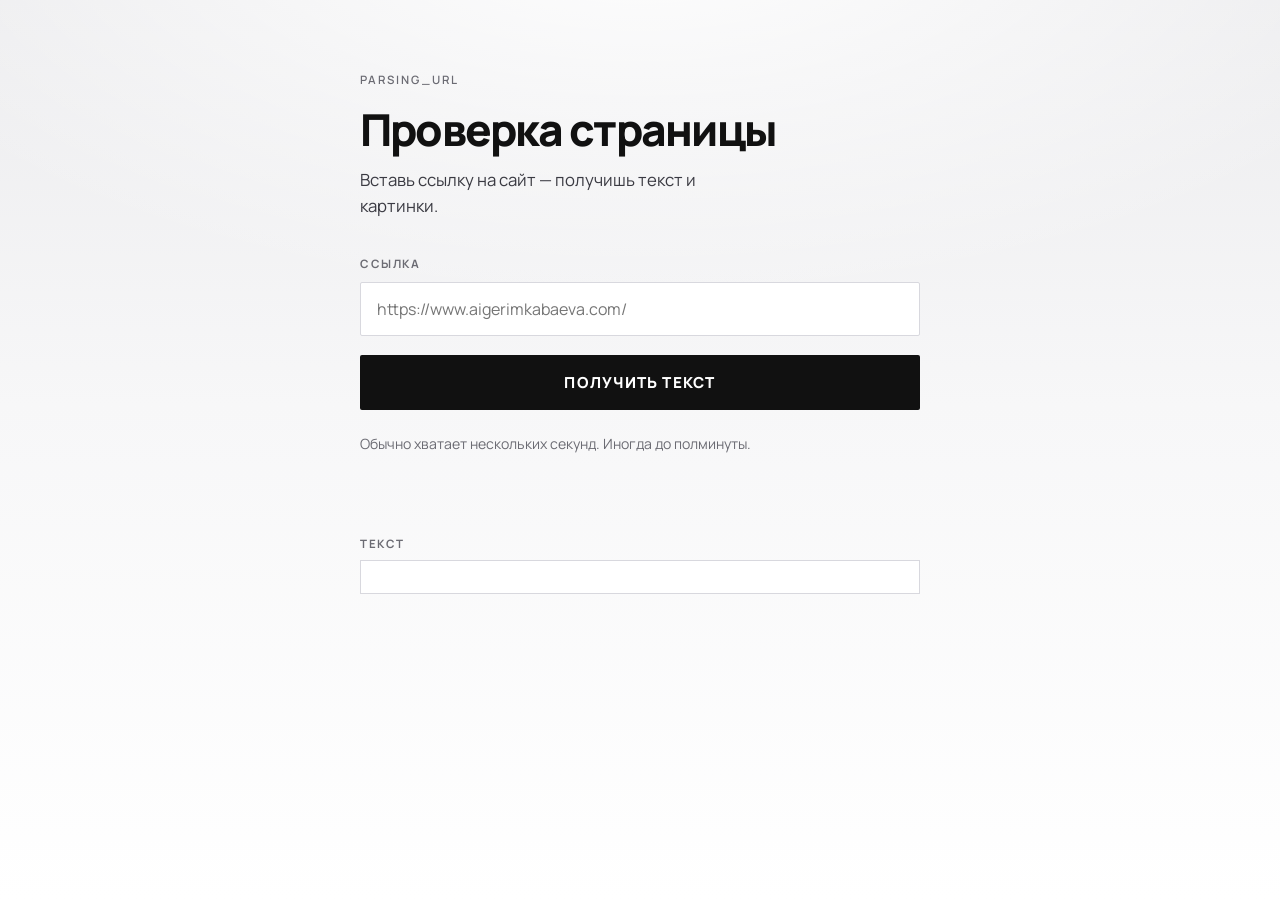
<file: static/index.html>
<!DOCTYPE html>
<html lang="ru">
  <head>
    <meta charset="UTF-8" />
    <meta name="viewport" content="width=device-width, initial-scale=1" />
    <title>Проверка страницы</title>
    <link rel="preconnect" href="https://fonts.googleapis.com" />
    <link rel="preconnect" href="https://fonts.gstatic.com" crossorigin />
    <link
      href="https://fonts.googleapis.com/css2?family=Manrope:wght@400;500;600;700;800&display=swap"
      rel="stylesheet"
    />
    <link rel="stylesheet" href="/static/app.css?v=8" />
  </head>
  <body>
    <main class="page">
      <p class="eyebrow">parsing_url</p>
      <h1 class="title">Проверка страницы</h1>
      <p class="lead">Вставь ссылку на сайт — получишь текст и картинки.</p>

      <form class="form" id="form" autocomplete="off">
        <label class="label" for="url">Ссылка</label>
        <input
          id="url"
          class="input"
          type="text"
          inputmode="url"
          name="url"
          placeholder="https://www.aigerimkabaeva.com/"
          required
          spellcheck="false"
          autocomplete="url"
        />
        <button type="submit" class="btn" id="submit">Получить текст</button>
        <p class="hint">Обычно хватает нескольких секунд. Иногда до полминуты.</p>
      </form>

      <section class="status" id="status" hidden></section>

      <section class="result" id="result" hidden>
        <h2 class="result-title" id="pageTitle"></h2>
        <p class="result-url" id="pageUrl"></p>
        <p class="result-meta" id="pageMeta"></p>

        <h3 class="block-label">Текст</h3>
        <div class="text-box" id="pageText"></div>

        <h3 class="block-label" id="imagesLabel" hidden>Картинки</h3>
        <div class="gallery" id="gallery" hidden></div>
      </section>
    </main>
    <script src="/static/app.js?v=8"></script>
  </body>
</html>
</file>
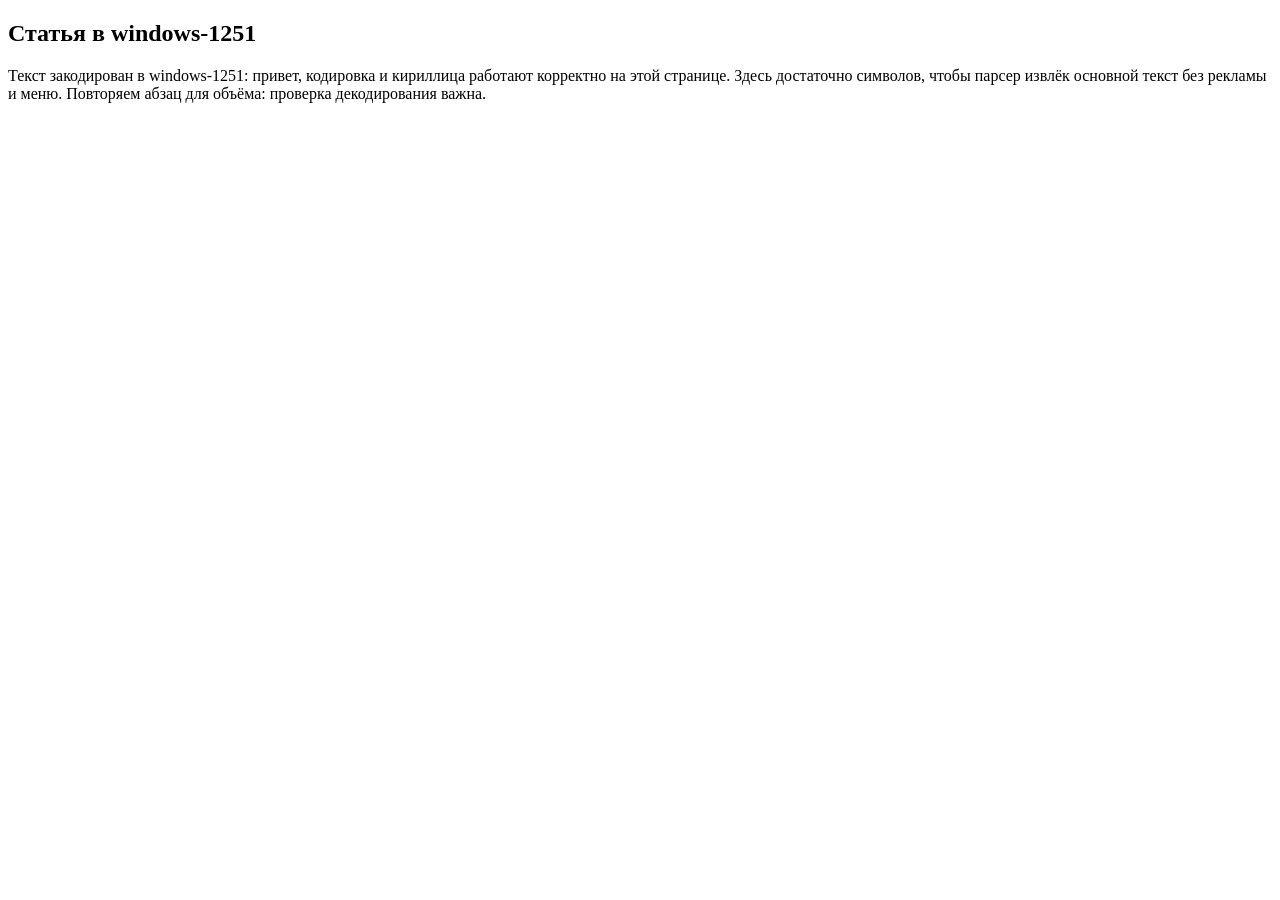
<file: tests/fixtures/article_cp1251.html>
<!DOCTYPE html>
<html lang="ru">
<head>
  <meta http-equiv="Content-Type" content="text/html; charset=windows-1251">
  <title>������ � windows-1251</title>
  <meta property="og:title" content="������ � windows-1251">
  <meta property="og:description" content="�������� ��������� ���������">
</head>
<body>
  <article>
    <h1>������ � windows-1251</h1>
    <p>����� ����������� � windows-1251: ������, ��������� � ��������� �������� ���������
    �� ���� ��������. ����� ���������� ��������, ����� ������ ����� �������� �����
    ��� ������� � ����. ��������� ����� ��� ������: �������� ������������� �����.</p>
  </article>
</body>
</html>
</file>
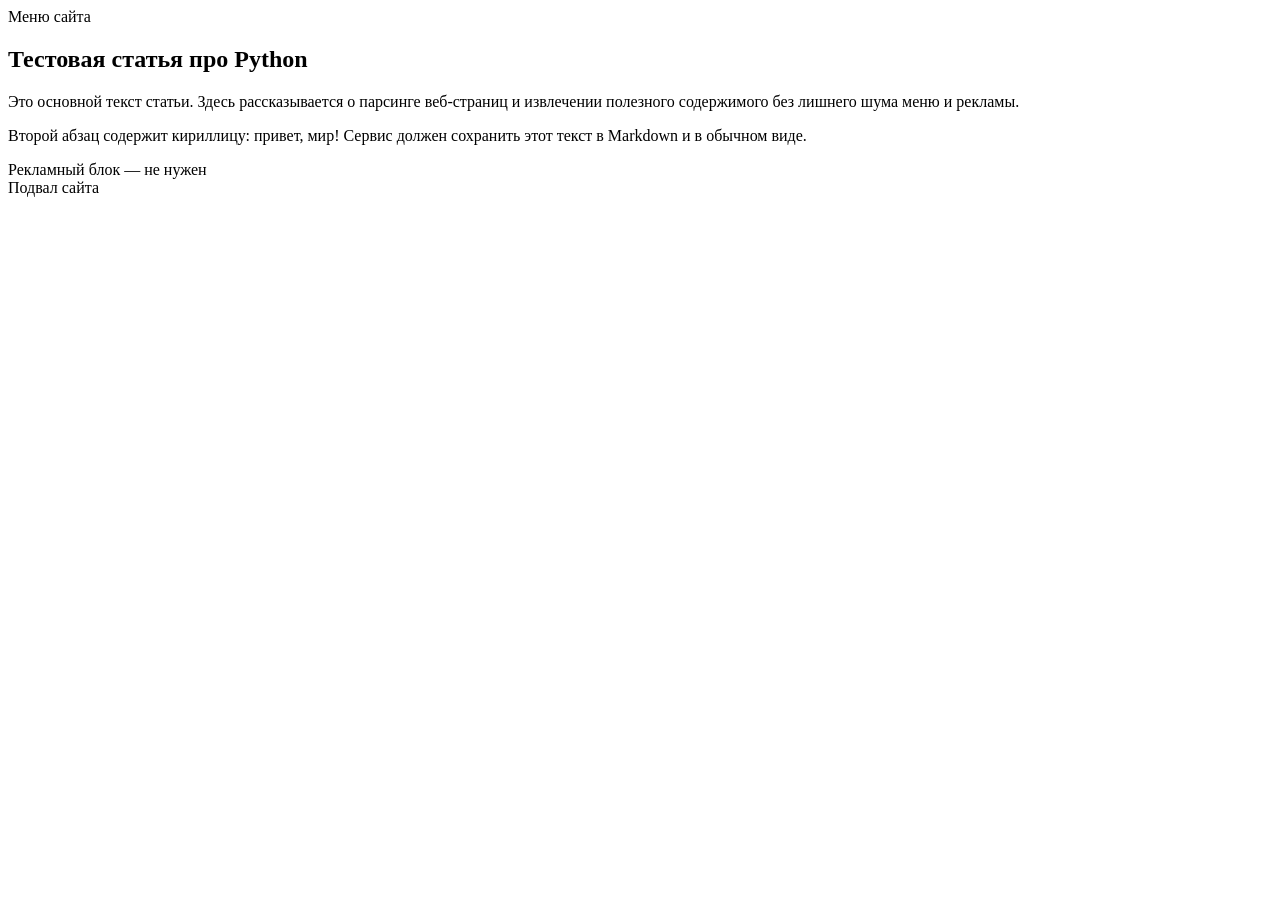
<file: tests/fixtures/article_utf8.html>
<!DOCTYPE html>
<html lang="ru">
<head>
  <meta charset="utf-8">
  <title>Тестовая статья про Python</title>
  <meta name="description" content="Краткое описание тестовой статьи">
  <meta name="author" content="Айгерим">
  <meta property="og:title" content="OG: Тестовая статья про Python">
  <meta property="og:description" content="OG описание статьи">
  <meta property="og:site_name" content="Example News">
  <meta property="og:image" content="https://example.com/image.jpg">
  <meta property="og:locale" content="ru_RU">
</head>
<body>
  <header><nav>Меню сайта</nav></header>
  <article>
    <h1>Тестовая статья про Python</h1>
    <p>Это основной текст статьи. Здесь рассказывается о парсинге веб-страниц
    и извлечении полезного содержимого без лишнего шума меню и рекламы.</p>
    <p>Второй абзац содержит кириллицу: привет, мир! Сервис должен сохранить
    этот текст в Markdown и в обычном виде.</p>
  </article>
  <aside>Рекламный блок — не нужен</aside>
  <footer>Подвал сайта</footer>
</body>
</html>
</file>
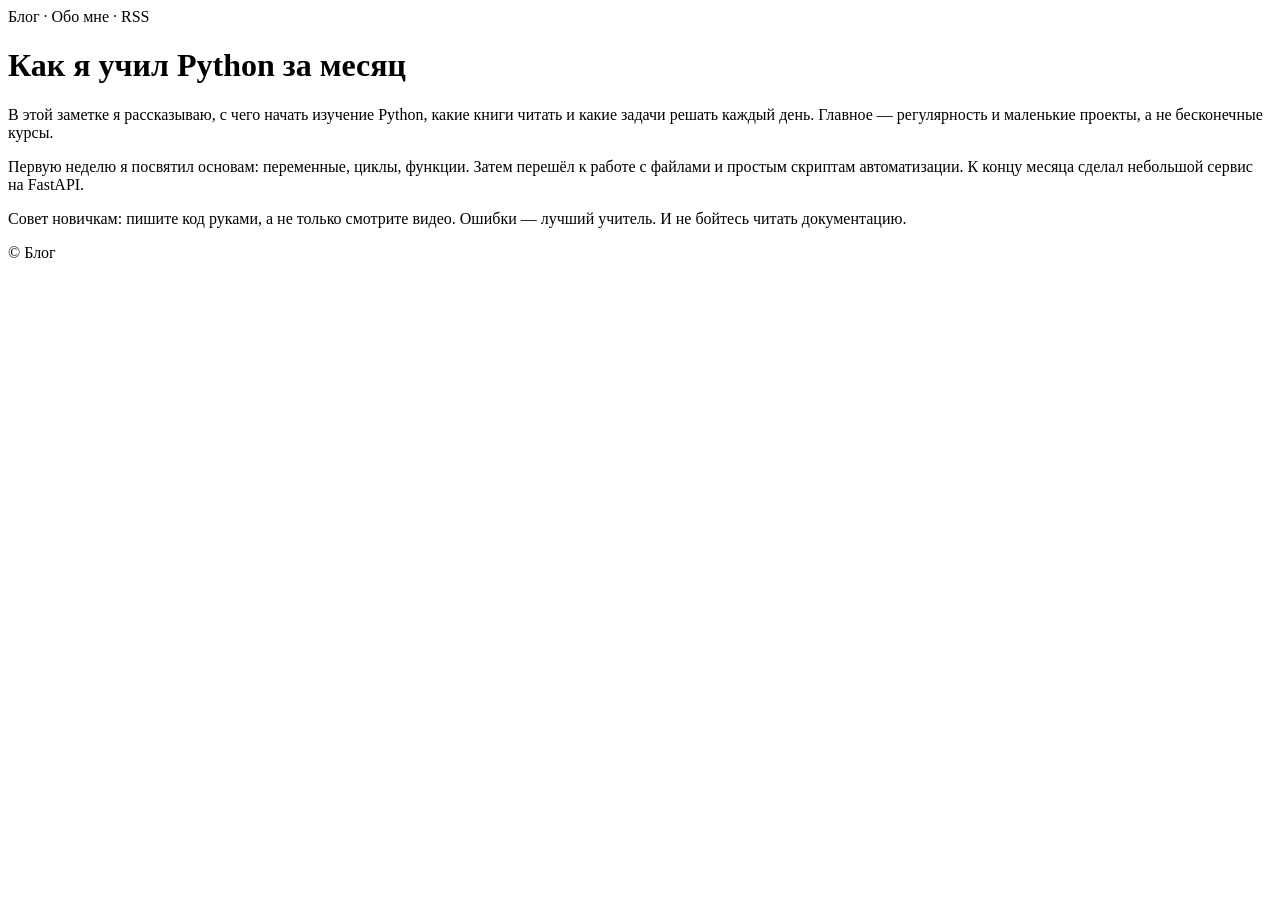
<file: tests/fixtures/blog_ru.html>
<!DOCTYPE html>
<html lang="ru">
<head>
  <meta charset="utf-8">
  <title>Как я учил Python за месяц</title>
  <meta property="og:title" content="Как я учил Python за месяц">
  <meta property="og:description" content="Личный опыт изучения языка программирования">
  <meta property="og:site_name" content="Блог Айгерим">
</head>
<body>
  <nav>Блог · Обо мне · RSS</nav>
  <main>
    <h1>Как я учил Python за месяц</h1>
    <p>В этой заметке я рассказываю, с чего начать изучение Python, какие книги
    читать и какие задачи решать каждый день. Главное — регулярность и маленькие
    проекты, а не бесконечные курсы.</p>
    <p>Первую неделю я посвятил основам: переменные, циклы, функции. Затем перешёл
    к работе с файлами и простым скриптам автоматизации. К концу месяца сделал
    небольшой сервис на FastAPI.</p>
    <p>Совет новичкам: пишите код руками, а не только смотрите видео. Ошибки —
    лучший учитель. И не бойтесь читать документацию.</p>
  </main>
  <footer>© Блог</footer>
</body>
</html>
</file>
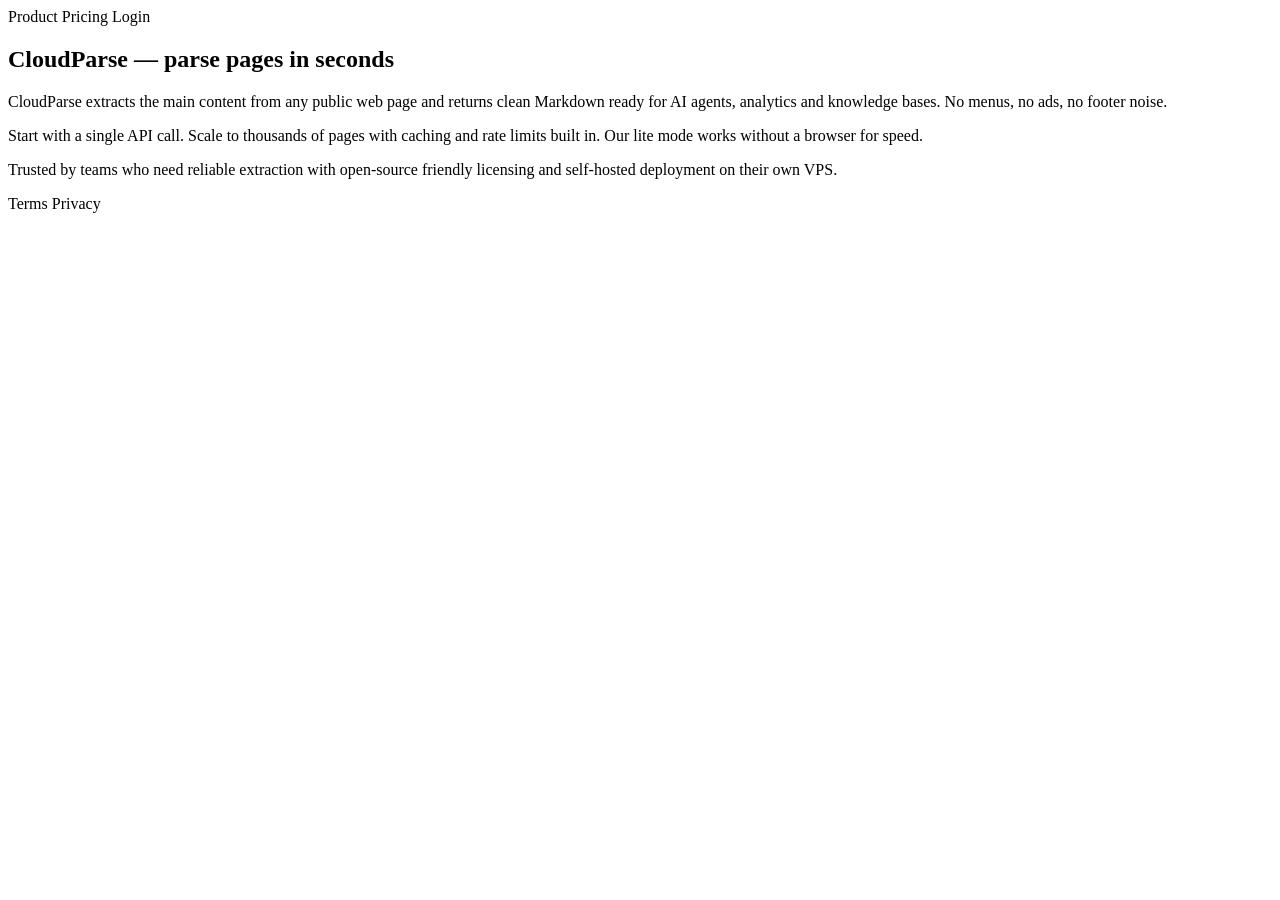
<file: tests/fixtures/landing.html>
<!DOCTYPE html>
<html lang="en">
<head>
  <meta charset="utf-8">
  <title>CloudParse — parse pages in seconds</title>
  <meta property="og:title" content="CloudParse — parse pages in seconds">
  <meta property="og:description" content="Turn any URL into clean Markdown">
  <meta property="og:image" content="https://example.com/landing.png">
</head>
<body>
  <header>Product Pricing Login</header>
  <section>
    <h1>CloudParse — parse pages in seconds</h1>
    <p>CloudParse extracts the main content from any public web page and returns
    clean Markdown ready for AI agents, analytics and knowledge bases. No menus,
    no ads, no footer noise.</p>
    <p>Start with a single API call. Scale to thousands of pages with caching and
    rate limits built in. Our lite mode works without a browser for speed.</p>
    <p>Trusted by teams who need reliable extraction with open-source friendly
    licensing and self-hosted deployment on their own VPS.</p>
  </section>
  <footer>Terms Privacy</footer>
</body>
</html>
</file>
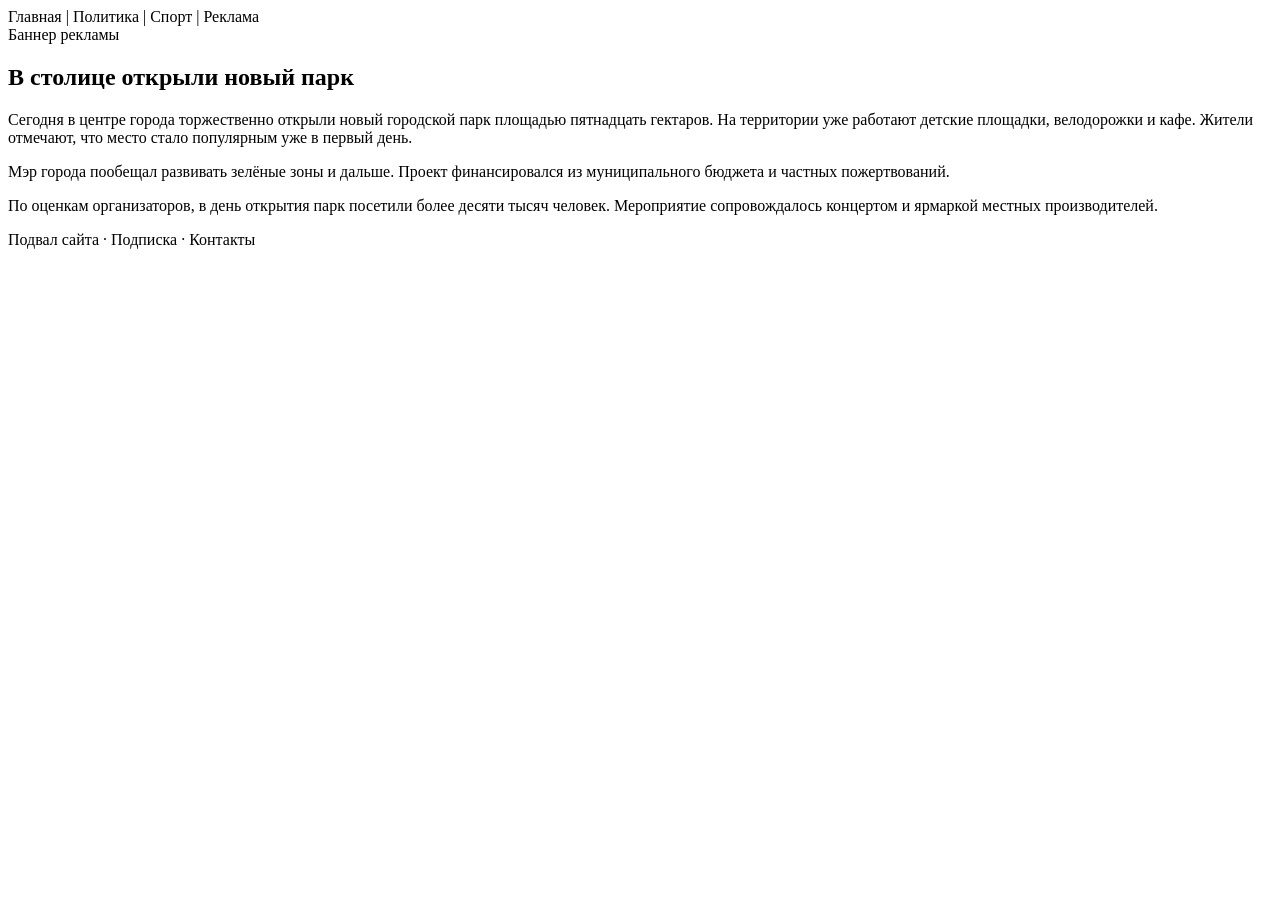
<file: tests/fixtures/news_article.html>
<!DOCTYPE html>
<html lang="ru">
<head>
  <meta charset="utf-8">
  <title>В столице открыли новый парк — Новости</title>
  <meta name="description" content="Краткое описание новости о парке">
  <meta name="author" content="Иван Иванов">
  <meta property="og:title" content="В столице открыли новый парк">
  <meta property="og:description" content="Краткое описание новости о парке">
  <meta property="og:site_name" content="Example News">
  <meta property="og:image" content="https://example.com/news-cover.jpg">
  <meta property="og:locale" content="ru_RU">
</head>
<body>
  <header><nav>Главная | Политика | Спорт | Реклама</nav></header>
  <aside>Баннер рекламы</aside>
  <article>
    <h1>В столице открыли новый парк</h1>
    <p>Сегодня в центре города торжественно открыли новый городской парк площадью
    пятнадцать гектаров. На территории уже работают детские площадки, велодорожки
    и кафе. Жители отмечают, что место стало популярным уже в первый день.</p>
    <p>Мэр города пообещал развивать зелёные зоны и дальше. Проект финансировался
    из муниципального бюджета и частных пожертвований.</p>
    <p>По оценкам организаторов, в день открытия парк посетили более десяти тысяч
    человек. Мероприятие сопровождалось концертом и ярмаркой местных производителей.</p>
  </article>
  <footer>Подвал сайта · Подписка · Контакты</footer>
</body>
</html>
</file>
<file: static/app.css>
:root {
  --bg0: #ececee;
  --bg1: #f7f7f8;
  --fg: #111111;
  --muted: #6b6b73;
  --line: #d8d8de;
  --panel: #ffffff;
  --btn: #111111;
  --btn-fg: #ffffff;
  --font: "Manrope", system-ui, sans-serif;
}

*,
*::before,
*::after {
  box-sizing: border-box;
}

html,
body {
  margin: 0;
  min-height: 100%;
}

body {
  font-family: var(--font);
  color: var(--fg);
  background:
    radial-gradient(120% 80% at 50% -10%, #ffffff 0%, transparent 55%),
    linear-gradient(180deg, var(--bg0) 0%, var(--bg1) 45%, #ffffff 100%);
}

.page {
  width: min(560px, calc(100% - 2.5rem));
  margin: 0 auto;
  padding: 4.5rem 0 5rem;
  animation: rise 0.55s ease both;
}

.eyebrow {
  margin: 0 0 1.1rem;
  font-size: 0.72rem;
  font-weight: 600;
  letter-spacing: 0.18em;
  text-transform: uppercase;
  color: var(--muted);
}

.title {
  margin: 0;
  font-size: clamp(2.1rem, 6vw, 2.75rem);
  font-weight: 800;
  letter-spacing: -0.04em;
  line-height: 1.1;
}

.lead {
  margin: 0.9rem 0 0;
  max-width: 34ch;
  font-size: 1.05rem;
  line-height: 1.5;
  color: #3a3a42;
}

.form {
  margin-top: 2.4rem;
  display: grid;
  gap: 0.65rem;
}

.label {
  font-size: 0.72rem;
  font-weight: 700;
  letter-spacing: 0.14em;
  text-transform: uppercase;
  color: var(--muted);
}

.input {
  width: 100%;
  padding: 0.95rem 1rem;
  font: inherit;
  font-size: 1rem;
  color: var(--fg);
  background: var(--panel);
  border: 1px solid var(--line);
  border-radius: 2px;
  outline: none;
  transition: border-color 0.15s ease, box-shadow 0.15s ease;
}

.input:focus {
  border-color: #111;
  box-shadow: 0 0 0 3px rgba(17, 17, 17, 0.08);
}

.btn {
  margin-top: 0.55rem;
  width: 100%;
  padding: 1.05rem 1.2rem;
  border: none;
  border-radius: 2px;
  background: var(--btn);
  color: var(--btn-fg);
  font: inherit;
  font-size: 0.95rem;
  font-weight: 800;
  letter-spacing: 0.08em;
  text-transform: uppercase;
  cursor: pointer;
  transition: transform 0.12s ease, background 0.12s ease, opacity 0.12s ease;
}

.btn:hover {
  background: #000;
}

.btn:active {
  transform: translateY(1px);
}

.btn:disabled {
  opacity: 0.55;
  cursor: wait;
}

.hint {
  margin: 0.85rem 0 0;
  font-size: 0.88rem;
  line-height: 1.45;
  color: var(--muted);
}

.status {
  margin-top: 1.5rem;
  padding: 0.95rem 1rem;
  background: #fff;
  border: 1px solid var(--line);
  white-space: pre-wrap;
  word-break: break-word;
  font-size: 0.92rem;
  animation: fade 0.25s ease;
}

.status.is-error {
  border-color: #222;
}

.status.is-info {
  color: var(--muted);
}

.result {
  margin-top: 2rem;
  display: grid;
  gap: 0.55rem;
  animation: fade 0.3s ease;
}

.result-title {
  margin: 0;
  font-size: 1.35rem;
  font-weight: 800;
  letter-spacing: -0.03em;
  line-height: 1.2;
}

.result-url {
  margin: 0;
  font-size: 0.86rem;
  color: var(--muted);
  word-break: break-all;
}

.result-meta {
  margin: 0 0 0.5rem;
  font-size: 0.86rem;
  color: var(--muted);
}

.block-label {
  margin: 1rem 0 0;
  font-size: 0.72rem;
  font-weight: 700;
  letter-spacing: 0.14em;
  text-transform: uppercase;
  color: var(--muted);
}

.text-box {
  margin: 0;
  padding: 1rem;
  background: #fff;
  border: 1px solid var(--line);
  white-space: pre-wrap;
  word-break: break-word;
  font-size: 0.95rem;
  line-height: 1.55;
  max-height: min(50vh, 520px);
  overflow: auto;
}

.text-box.is-empty {
  color: var(--muted);
}

.gallery {
  display: grid;
  grid-template-columns: repeat(auto-fill, minmax(120px, 1fr));
  gap: 0.65rem;
}

.gallery a {
  display: block;
  aspect-ratio: 1;
  overflow: hidden;
  border: 1px solid var(--line);
  background: #fff;
}

.gallery img {
  width: 100%;
  height: 100%;
  object-fit: cover;
  display: block;
}

@keyframes rise {
  from {
    opacity: 0;
    transform: translateY(10px);
  }
  to {
    opacity: 1;
    transform: translateY(0);
  }
}

@keyframes fade {
  from {
    opacity: 0;
  }
  to {
    opacity: 1;
  }
}

@media (max-width: 560px) {
  .page {
    padding-top: 2.75rem;
  }
}
</file>
